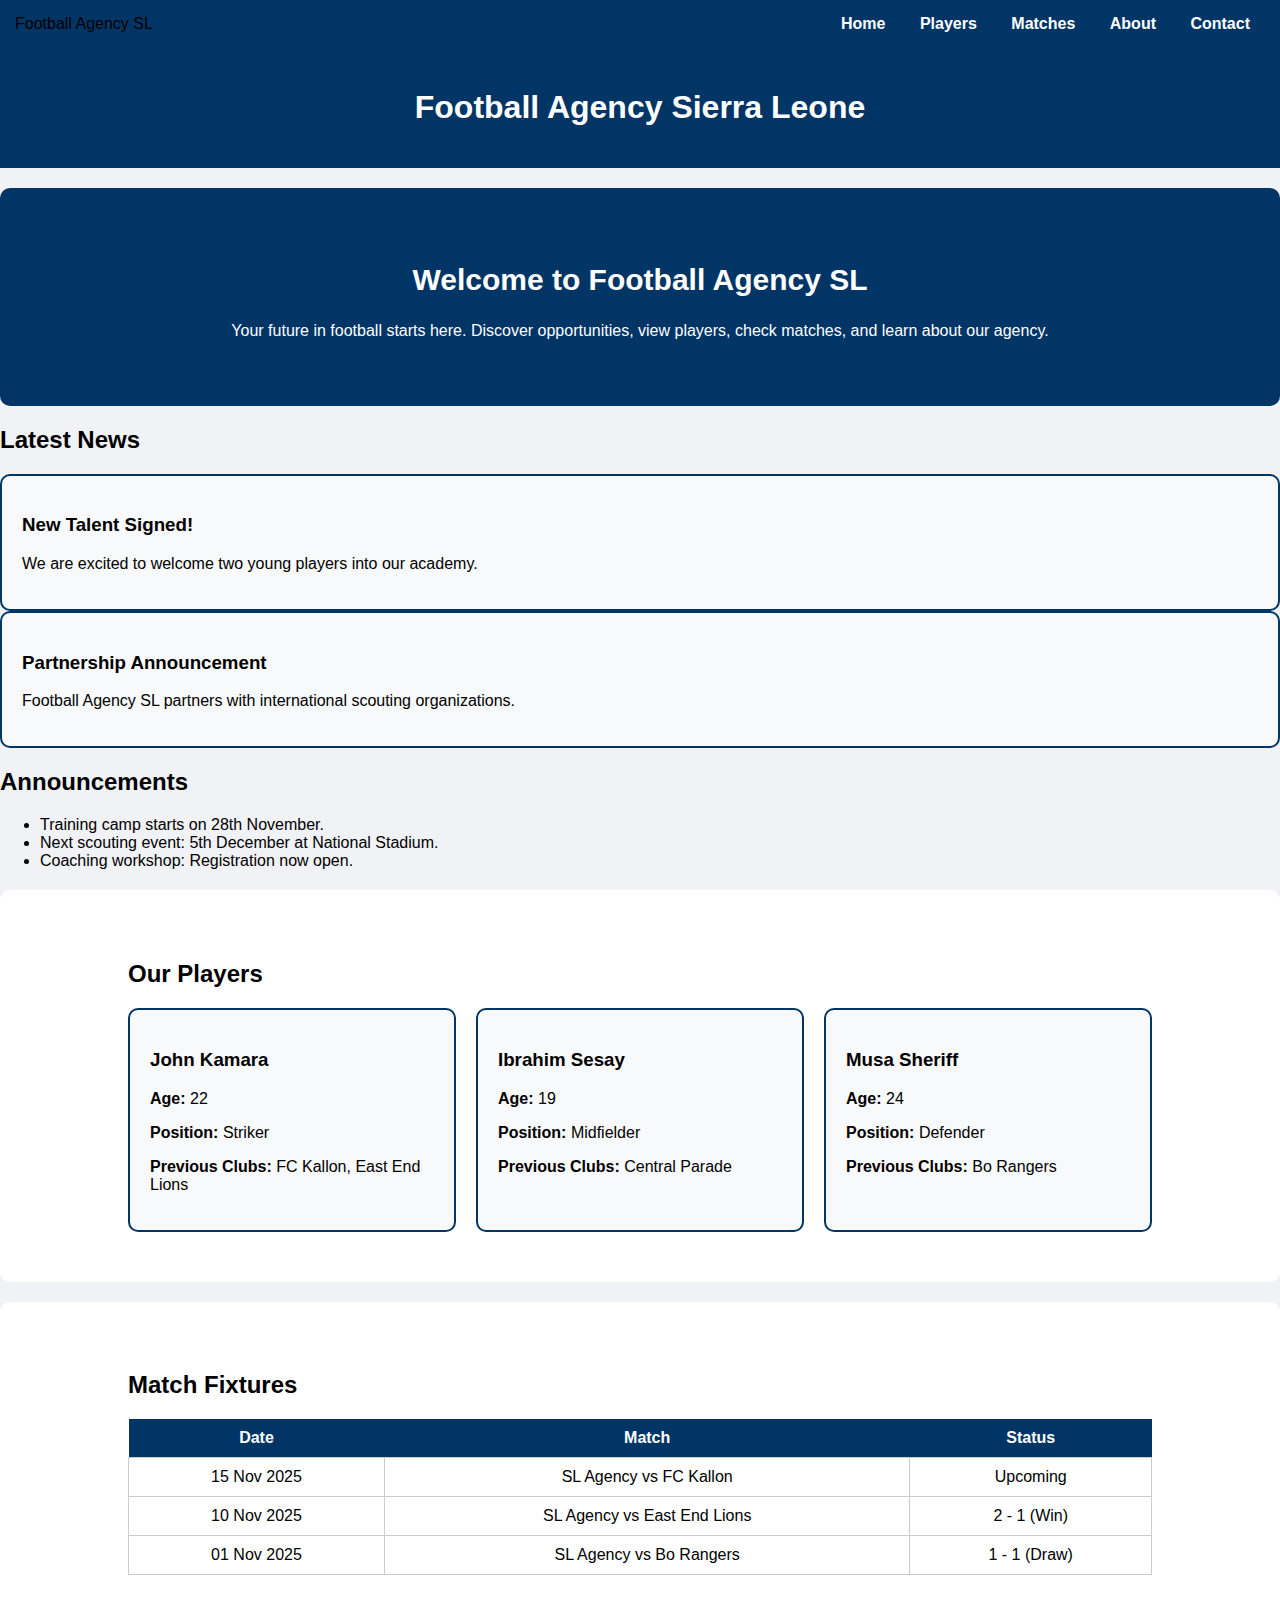
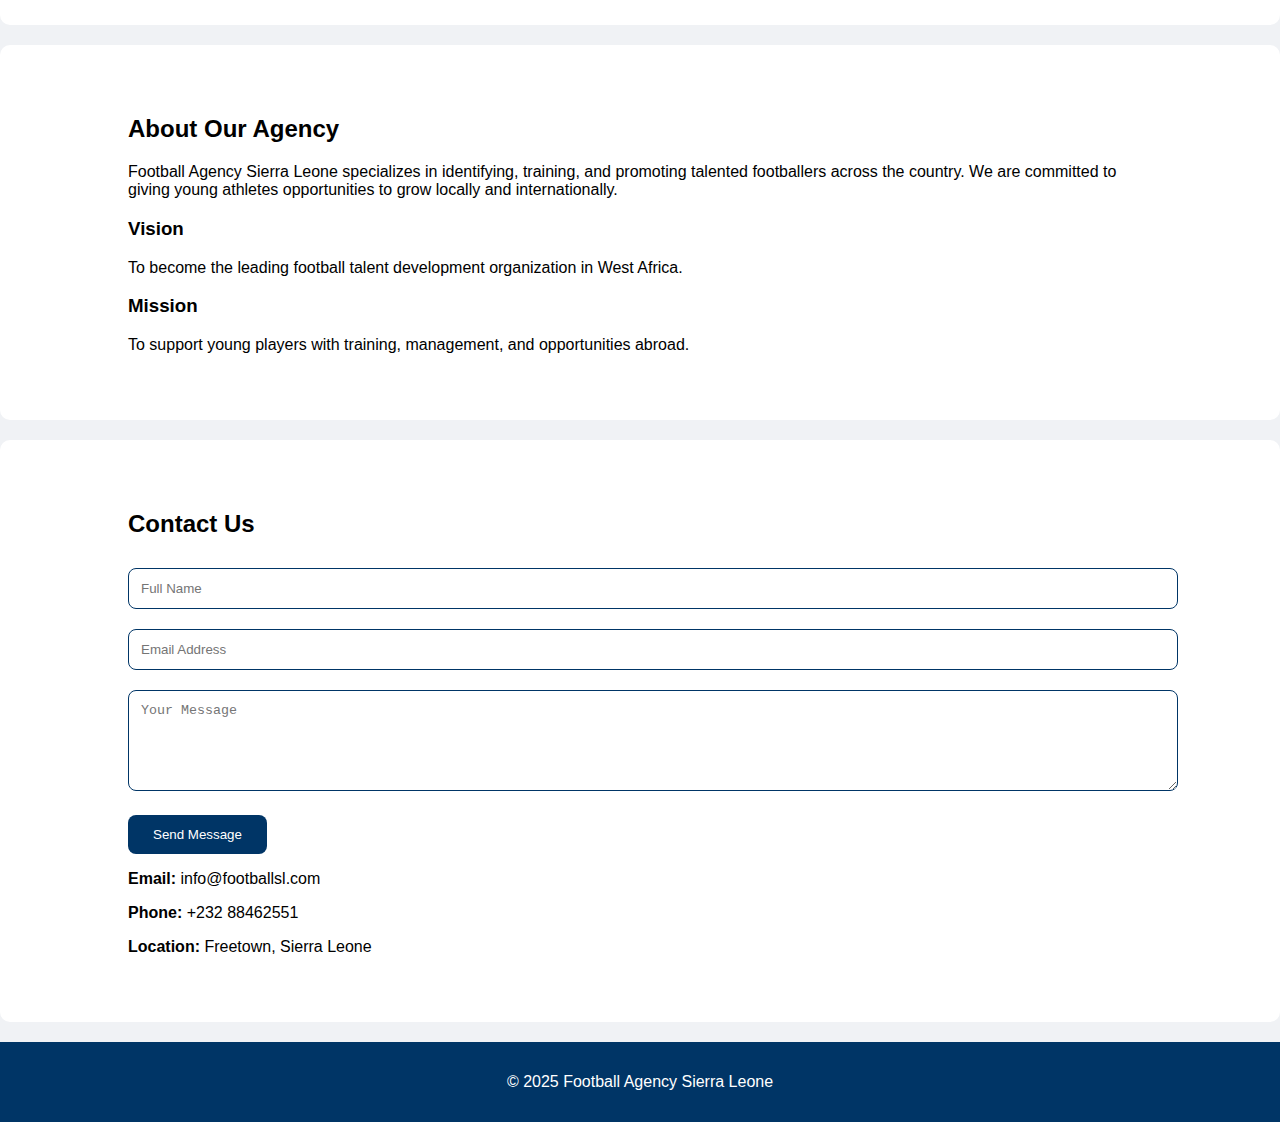
<file: Index.html>
<!DOCTYPE html>
<html lang="en">
<head>
    <meta charset="UTF-8">
    <title>Football Agency Sierra Leone</title>
    <link rel="stylesheet" href="styel.css">
</head>
<body>

    <nav>
    <div class="logo">Football Agency SL</div>
    <div>
        <a href="#home">Home</a>
        <a href="#players">Players</a>
        <a href="#matches">Matches</a>
        <a href="#about">About</a>
        <a href="#contact">Contact</a>
    </div>
    </nav>
<header>
    <h1>Football Agency Sierra Leone</h1>
</header>

<!-- Home Section -->
<section id="home" class="section home">
    <h2>Welcome to Football Agency SL</h2>
    <p>Your future in football starts here. Discover opportunities, view players, check matches, and learn about our agency.</p>
</section>
<h2>Latest News</h2>
        <div class="card">
            <h3>New Talent Signed!</h3>
            <p>We are excited to welcome two young players into our academy.</p>
        </div>

        <div class="card">
            <h3>Partnership Announcement</h3>
            <p>Football Agency SL partners with international scouting organizations.</p>
        </div>

        <h2>Announcements</h2>
        <ul class="list">
            <li>Training camp starts on 28th November.</li>
            <li>Next scouting event: 5th December at National Stadium.</li>
            <li>Coaching workshop: Registration now open.</li>
        </ul>


<!-- Players Section -->
<section id="players" class="section">
    <h2>Our Players</h2>

    <div class="card-grid">

        <div class="card">
            <h3>John Kamara</h3>
            <p><strong>Age:</strong> 22</p>
            <p><strong>Position:</strong> Striker</p>
            <p><strong>Previous Clubs:</strong> FC Kallon, East End Lions</p>
        </div>

        <div class="card">
            <h3>Ibrahim Sesay</h3>
            <p><strong>Age:</strong> 19</p>
            <p><strong>Position:</strong> Midfielder</p>
            <p><strong>Previous Clubs:</strong> Central Parade</p>
        </div>

        <div class="card">
            <h3>Musa Sheriff</h3>
            <p><strong>Age:</strong> 24</p>
            <p><strong>Position:</strong> Defender</p>
            <p><strong>Previous Clubs:</strong> Bo Rangers</p>
        </div>

    </div>
</section>

<!-- Matches Section -->
<section id="matches" class="section">
    <h2>Match Fixtures</h2>

    <table>
        <tr>
            <th>Date</th>
            <th>Match</th>
            <th>Status</th>
        </tr>

        <tr>
            <td>15 Nov 2025</td>
            <td>SL Agency vs FC Kallon</td>
            <td>Upcoming</td>
        </tr>

        <tr>
            <td>10 Nov 2025</td>
            <td>SL Agency vs East End Lions</td>
            <td>2 - 1 (Win)</td>
        </tr>

        <tr>
            <td>01 Nov 2025</td>
            <td>SL Agency vs Bo Rangers</td>
            <td>1 - 1 (Draw)</td>
        </tr>
    </table>
</section>

<!-- About Section -->
<section id="about" class="section">
    <h2>About Our Agency</h2>

    <p>
        Football Agency Sierra Leone specializes in identifying, training, and promoting talented footballers across the country.
        We are committed to giving young athletes opportunities to grow locally and internationally.
    </p>

    <h3>Vision</h3>
    <p>To become the leading football talent development organization in West Africa.</p>

    <h3>Mission</h3>
    <p>To support young players with training, management, and opportunities abroad.</p>
</section>

<!-- Contact Section -->
<section id="contact" class="section">
    <h2>Contact Us</h2>

    <form>
        <input type="text" placeholder="Full Name" required>
        <input type="email" placeholder="Email Address" required>
        <textarea placeholder="Your Message" rows="5"></textarea>
        <button>Send Message</button>
    </form>

    <div class="details">
        <p><strong>Email:</strong> info@footballsl.com</p>
        <p><strong>Phone:</strong> +232 88462551</p>
        <p><strong>Location:</strong> Freetown, Sierra Leone</p>
    </div>
</section>

<footer>
    <p>© 2025 Football Agency Sierra Leone</p>
</footer>

</body>
</html>
</file>
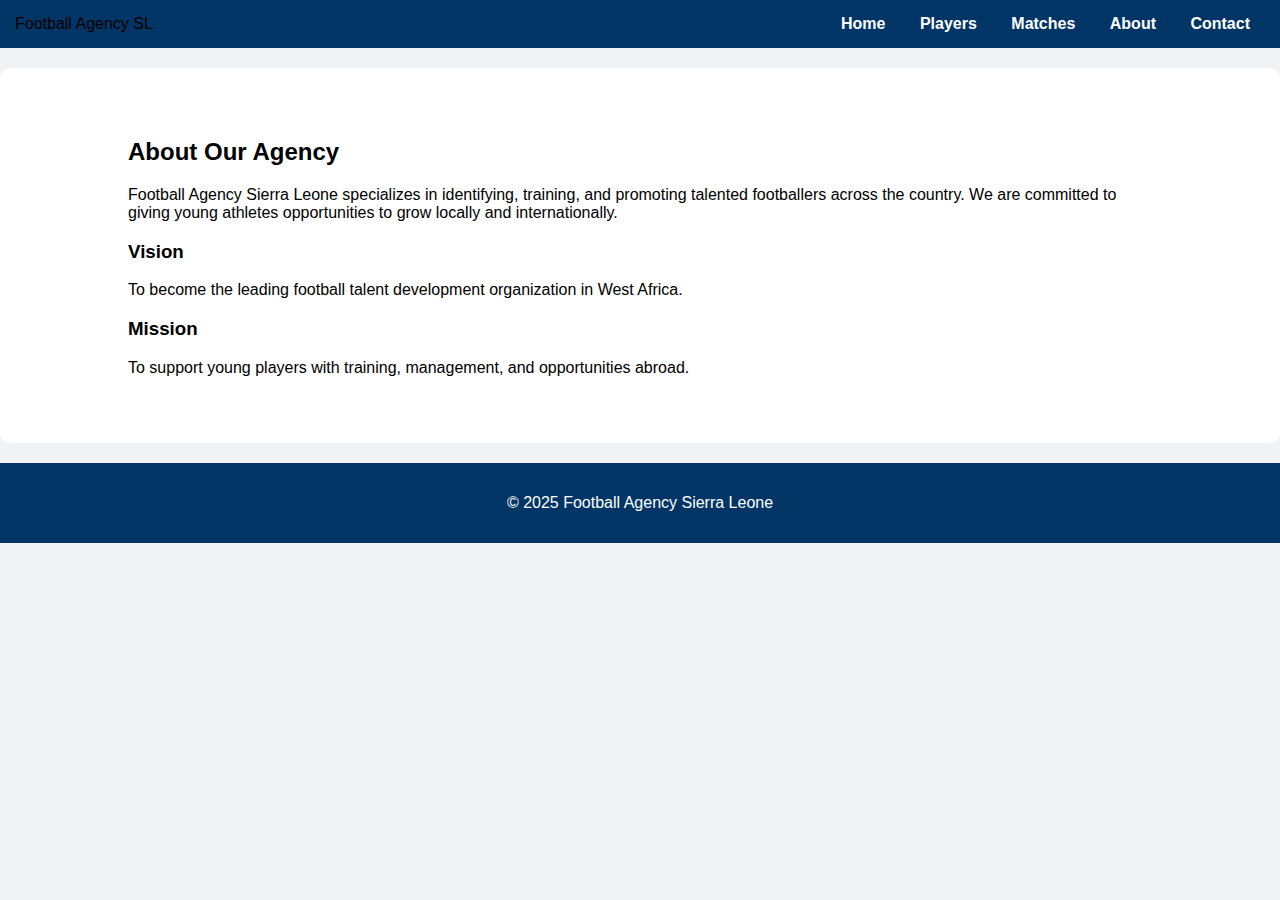
<file: About Us.html>
<!DOCTYPE html>
<html lang="en">
<head>
    <meta charset="UTF-8">
    <title>Football Agency Sierra Leone</title>
    <link rel="stylesheet" href="styel.css">
</head>
<body>

    <nav>
    <div class="logo">Football Agency SL</div>
    <div>
        <a href="Home.html">Home</a>
        <a href="Players.html">Players</a>
        <a href="Matches.html">Matches</a>
        <a href="About Us.html">About</a>
        <a href="Contact.html">Contact</a>
    </div>
    </nav>
<section id="about" class="section">
    <h2>About Our Agency</h2>

    <p>
        Football Agency Sierra Leone specializes in identifying, training, and promoting talented footballers across the country.
        We are committed to giving young athletes opportunities to grow locally and internationally.
    </p>

    <h3>Vision</h3>
    <p>To become the leading football talent development organization in West Africa.</p>

    <h3>Mission</h3>
    <p>To support young players with training, management, and opportunities abroad.</p>
</section>
<footer>
    <p>© 2025 Football Agency Sierra Leone</p>
</footer>
</file>
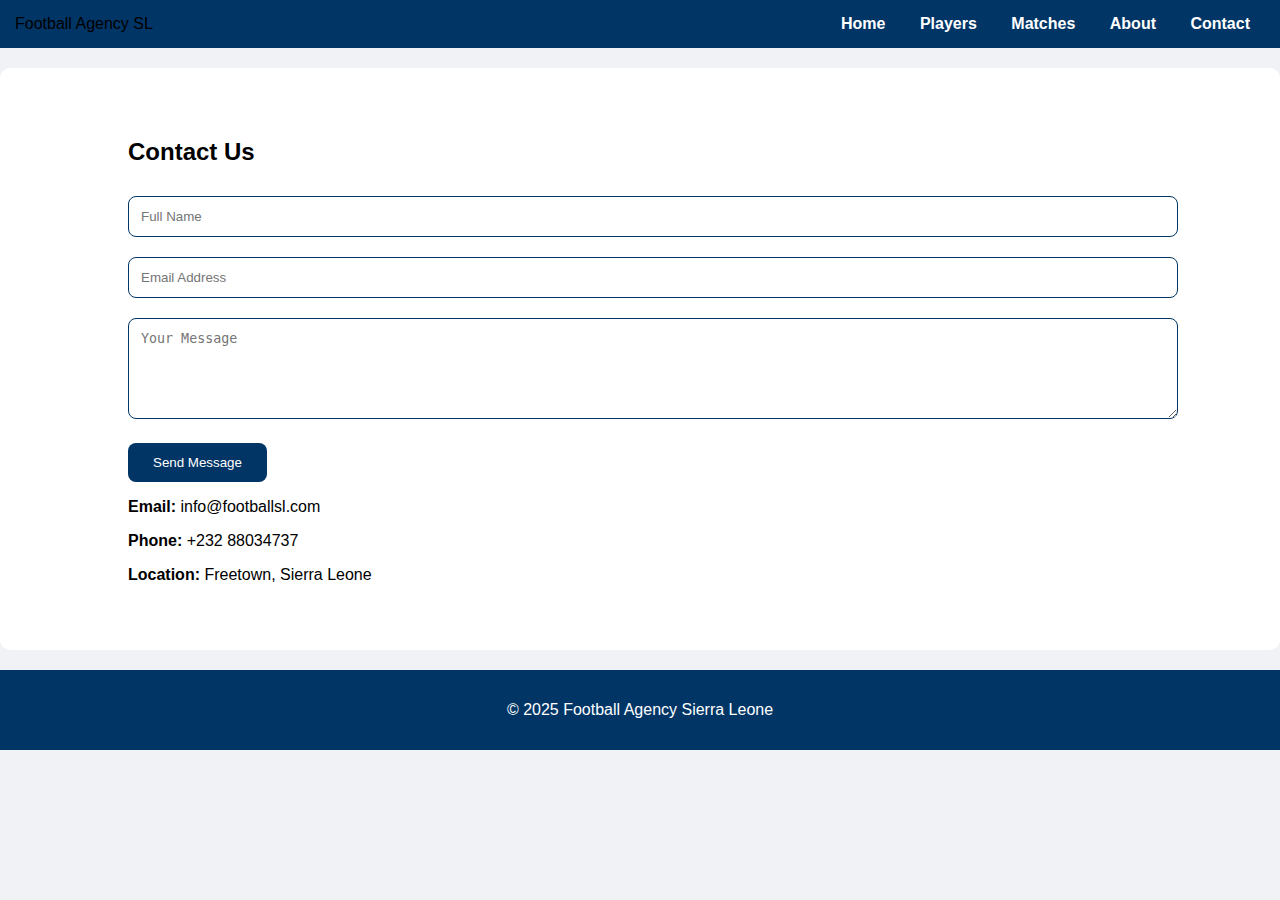
<file: Contact.html>
<!DOCTYPE html>
<html lang="en">
<head>
    <meta charset="UTF-8">
    <title>Football Agency Sierra Leone</title>
    <link rel="stylesheet" href="styel.css">
</head>
<body>

    <nav>
    <div class="logo">Football Agency SL</div>
    <div>
        <a href="Home.html">Home</a>
        <a href="Players.html">Players</a>
        <a href="Matches.html">Matches</a>
        <a href="About Us.html">About</a>
        <a href="Contact.html">Contact</a>
    </div>
    </nav>
<section id="contact" class="section">
    <h2>Contact Us</h2>

    <form>
        <input type="text" placeholder="Full Name" required>
        <input type="email" placeholder="Email Address" required>
        <textarea placeholder="Your Message" rows="5"></textarea>
        <button>Send Message</button>
    </form>

    <div class="details">
        <p><strong>Email:</strong> info@footballsl.com</p>
        <p><strong>Phone:</strong> +232 88034737</p>
        <p><strong>Location:</strong> Freetown, Sierra Leone</p>
    </div>
</section>

<footer>
    <p>© 2025 Football Agency Sierra Leone</p>
</footer>
</body>
</html>
</file>
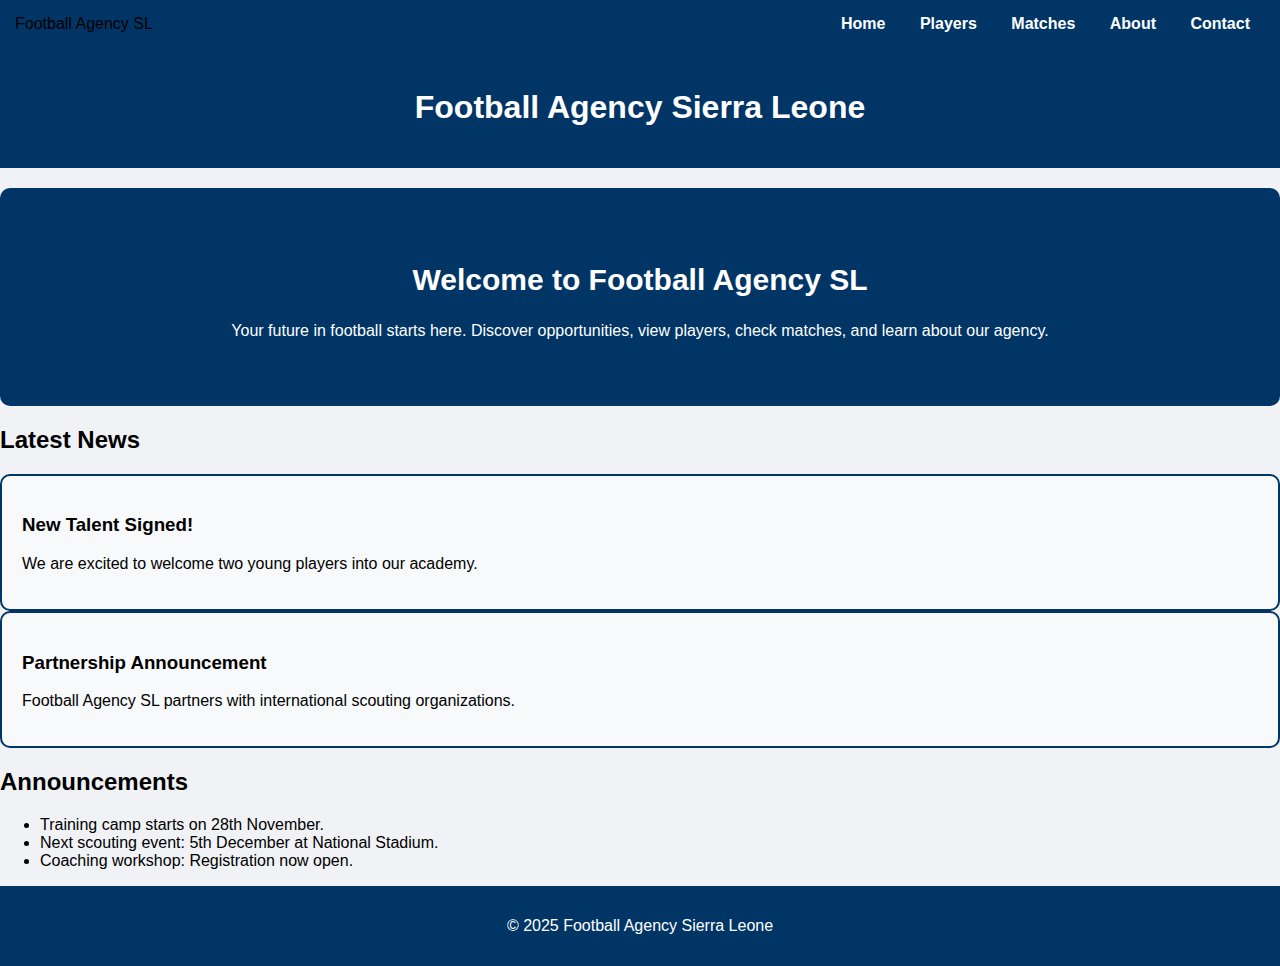
<file: Home.html>
<!DOCTYPE html>
<html lang="en">
<head>
    <meta charset="UTF-8">
    <title>Football Agency Sierra Leone</title>
    <link rel="stylesheet" href="styel.css">
</head>
<body>

    <nav>
    <div class="logo">Football Agency SL</div>
    <div>
        <a href="Home.html">Home</a>
        <a href="Players.html">Players</a>
        <a href="Matches.html">Matches</a>
        <a href="About Us.html">About</a>
        <a href="Contact.html">Contact</a>
    </div>
    </nav>
<header>
    <h1>Football Agency Sierra Leone</h1>
</header>

<!-- Home Section -->
<section id="home" class="section home">
    <h2>Welcome to Football Agency SL</h2>
    <p>Your future in football starts here. Discover opportunities, view players, check matches, and learn about our agency.</p>
</section>
<h2>Latest News</h2>
        <div class="card">
            <h3>New Talent Signed!</h3>
            <p>We are excited to welcome two young players into our academy.</p>
        </div>

        <div class="card">
            <h3>Partnership Announcement</h3>
            <p>Football Agency SL partners with international scouting organizations.</p>
        </div>

        <h2>Announcements</h2>
        <ul class="list">
            <li>Training camp starts on 28th November.</li>
            <li>Next scouting event: 5th December at National Stadium.</li>
            <li>Coaching workshop: Registration now open.</li>
        </ul>
<footer>
    <p>© 2025 Football Agency Sierra Leone</p>
</footer>
</file>
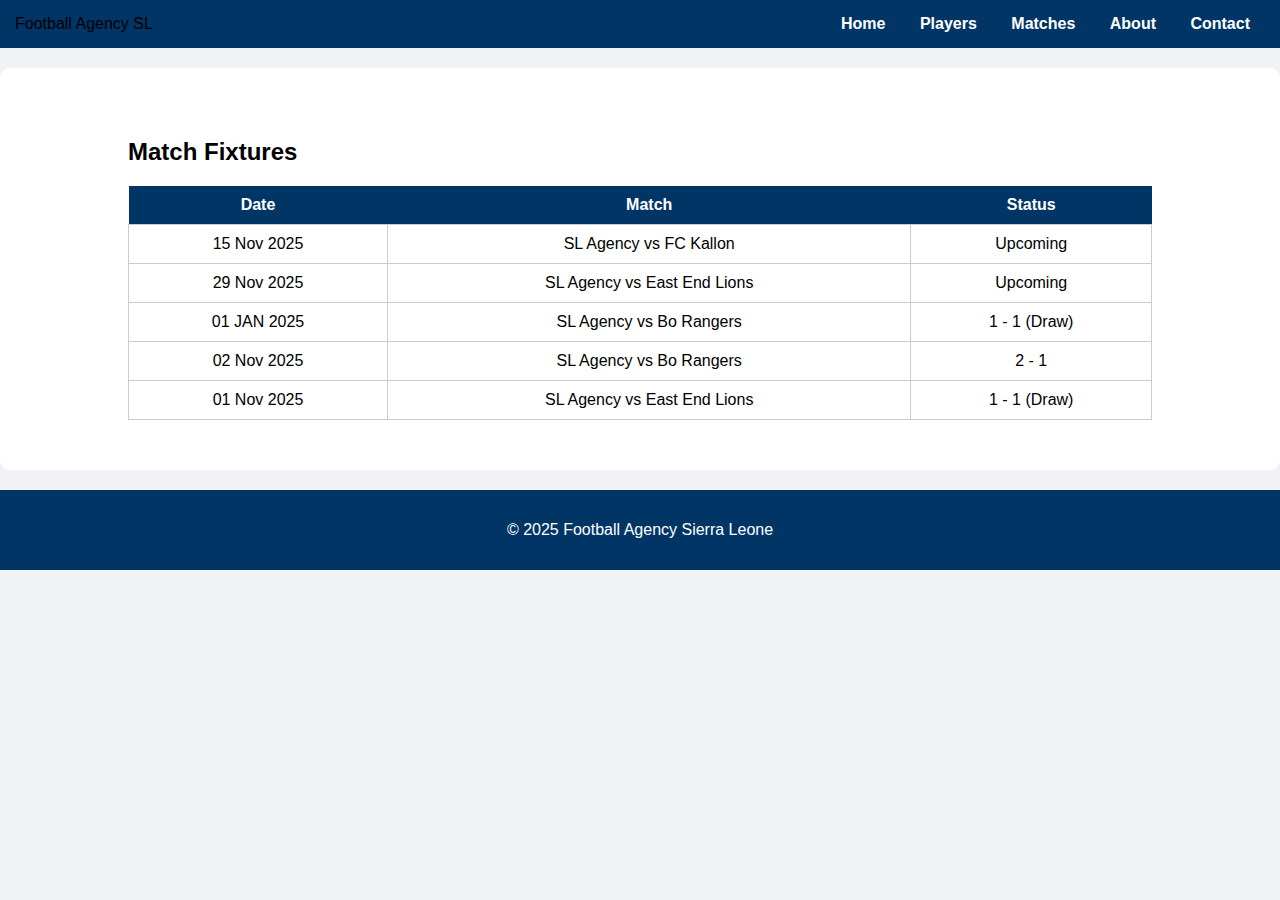
<file: Matches.html>
<!DOCTYPE html>
<html lang="en">
<head>
    <meta charset="UTF-8">
    <title>Football Agency Sierra Leone</title>
    <link rel="stylesheet" href="styel.css">
</head>
<body>

    <nav>
    <div class="logo">Football Agency SL</div>
    <div>
        <a href="Home.html">Home</a>
        <a href="Players.html">Players</a>
        <a href="Matches.html">Matches</a>
        <a href="About Us.html">About</a>
        <a href="Contact.html">Contact</a>
    </div>
    </nav>
<section id="matches" class="section">
    <h2>Match Fixtures</h2>

    <table>
        <tr>
            <th>Date</th>
            <th>Match</th>
            <th>Status</th>
        </tr>

        <tr>
            <td>15 Nov 2025</td>
            <td>SL Agency vs FC Kallon</td>
            <td>Upcoming</td>
        </tr>

        <tr>
            <td> 29 Nov 2025</td>
            <td>SL Agency vs East End Lions</td>
            <td>  Upcoming</td>
        </tr>

       
         <tr>
            <td>01  JAN 2025</td>
            <td>SL Agency vs Bo Rangers</td>
            <td>1 - 1 (Draw)</td>
        </tr>

         <tr>
            <td>02 Nov 2025</td>
            <td>SL Agency vs Bo Rangers</td>
            <td> 2 - 1 </td>
        </tr>
        
        <tr>
            <td>01 Nov 2025</td>
            <td>SL Agency vs East End Lions  </td>
            <td>1 - 1 (Draw)</td>
        </tr>
    </table>
</section>
<footer>
    <p>© 2025 Football Agency Sierra Leone</p>
</footer>
</file>
<file: styel.css>
/* Reset */
body {
    margin: 0;
    font-family: Arial, Helvetica, sans-serif;
    background: #f0f2f5;
}

/* Header */
header {
    background: #003566;
    color: white;
    padding: 20px;
    text-align: center;
}

nav {
    background: #003566;
    padding: 15px;
    display: flex;
    justify-content: space-between;
    align-items: center;
    position: sticky;
    top: 0;
    z-index: 100;
}

nav a {
    color: white;
    margin: 0 15px;
    text-decoration: none;
    font-weight: bold;
}

nav a:hover {
    color: #00d1ff;
}

/* Sections */
.section {
    padding: 50px 10%;
    background: white;
    margin: 20px 0;
    border-radius: 10px;
}

/* Home Section */
.home {
    background: #003566;
    color: white;
    text-align: center;
}

.home h2 {
    font-size: 30px;
}

/* Cards Layout */
.card-grid {
    display: grid;
    grid-template-columns: repeat(auto-fit, minmax(220px, 1fr));
    gap: 20px;
}

.card {
    background: #f8f9fa;
    padding: 20px;
    border-radius: 10px;
    border: 2px solid #003566;
}

/* Matches Table */
table {
    width: 100%;
    border-collapse: collapse;
    margin-top: 20px;
}

table th {
    background: #003566;
    color: white;
    padding: 10px;
}

table td {
    border: 1px solid #ccc;
    padding: 10px;
    text-align: center;
}

/* Contact Form */
form input, form textarea {
    width: 100%;
    padding: 12px;
    margin: 10px 0;
    border-radius: 8px;
    border: 1px solid #003566;
}

button {
    background: #003566;
    color: white;
    padding: 12px 25px;
    border: none;
    margin-top: 10px;
    border-radius: 8px;
    cursor: pointer;
}

button:hover {
    background: #001d3d;
}

/* Footer */
footer {
    background: #003566;
    color: white;
    text-align: center;
    padding: 15px;
    margin-top: 30px;
}
</file>
